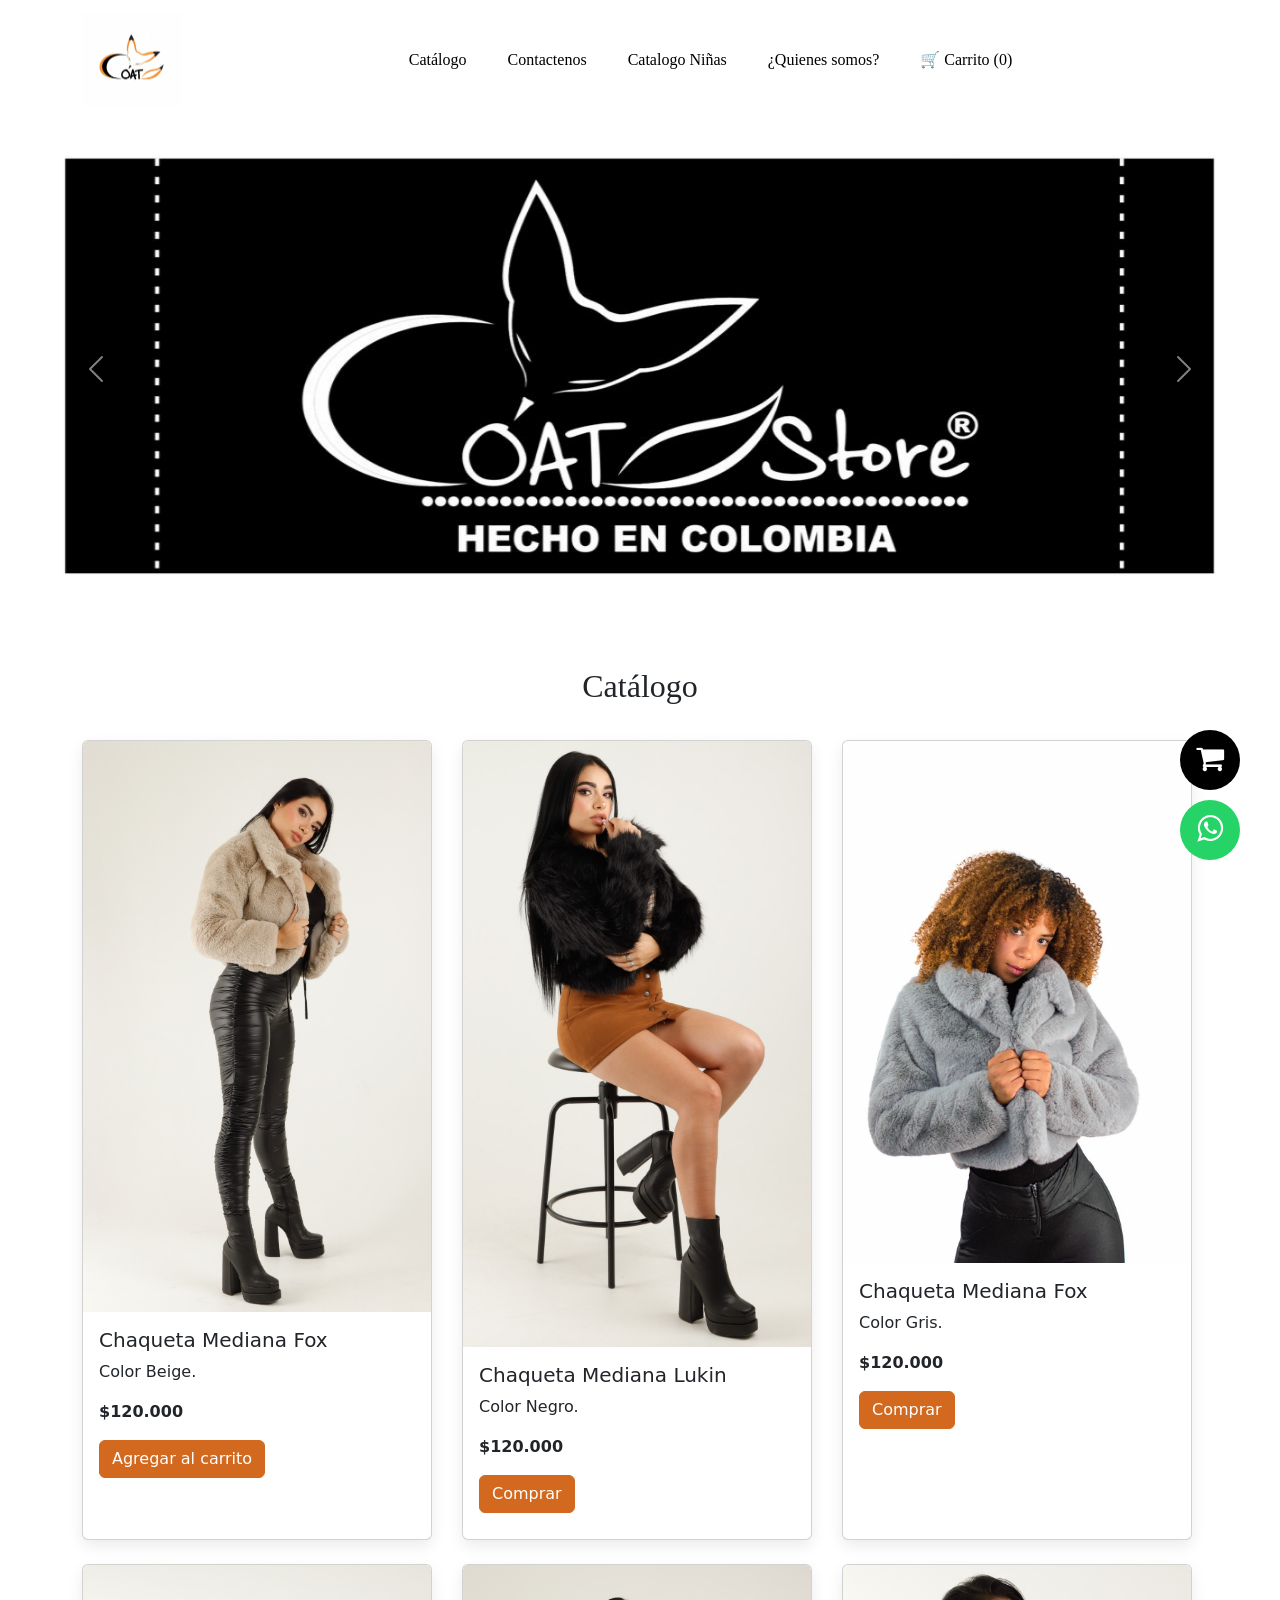
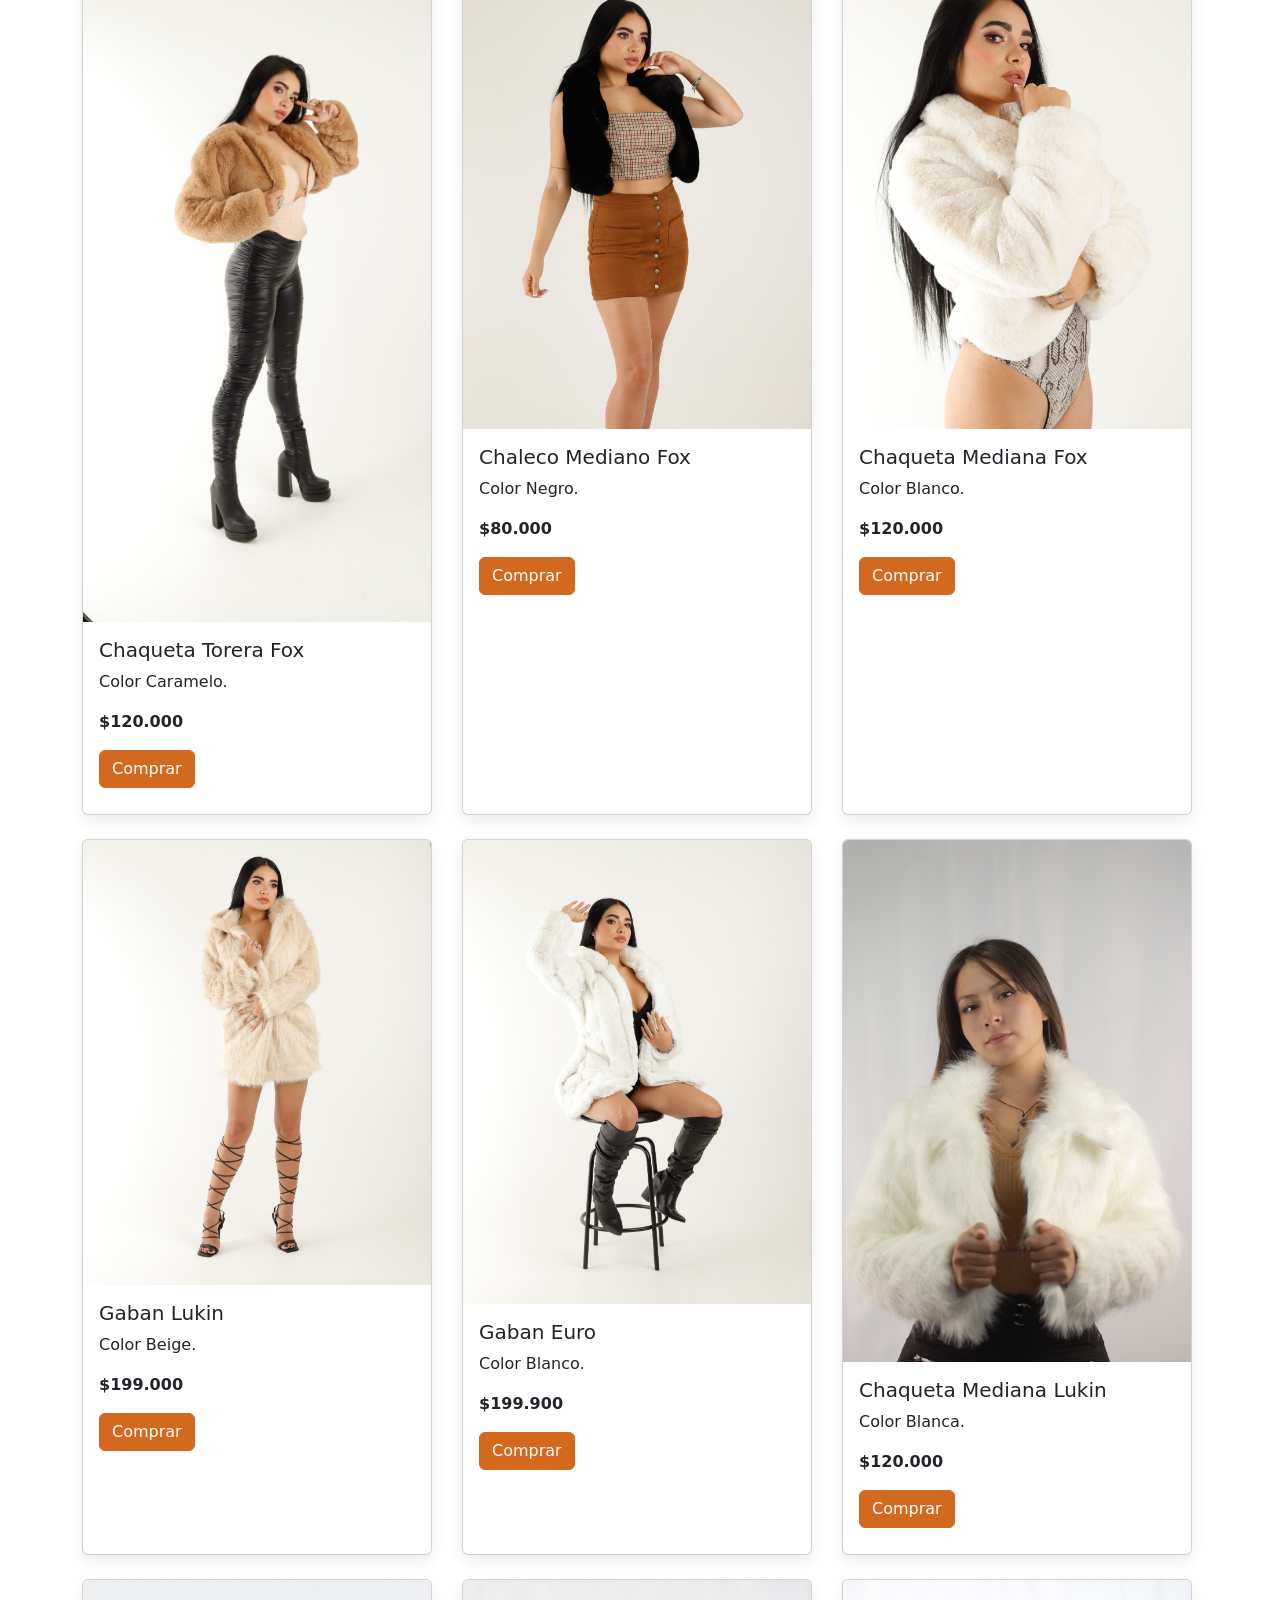
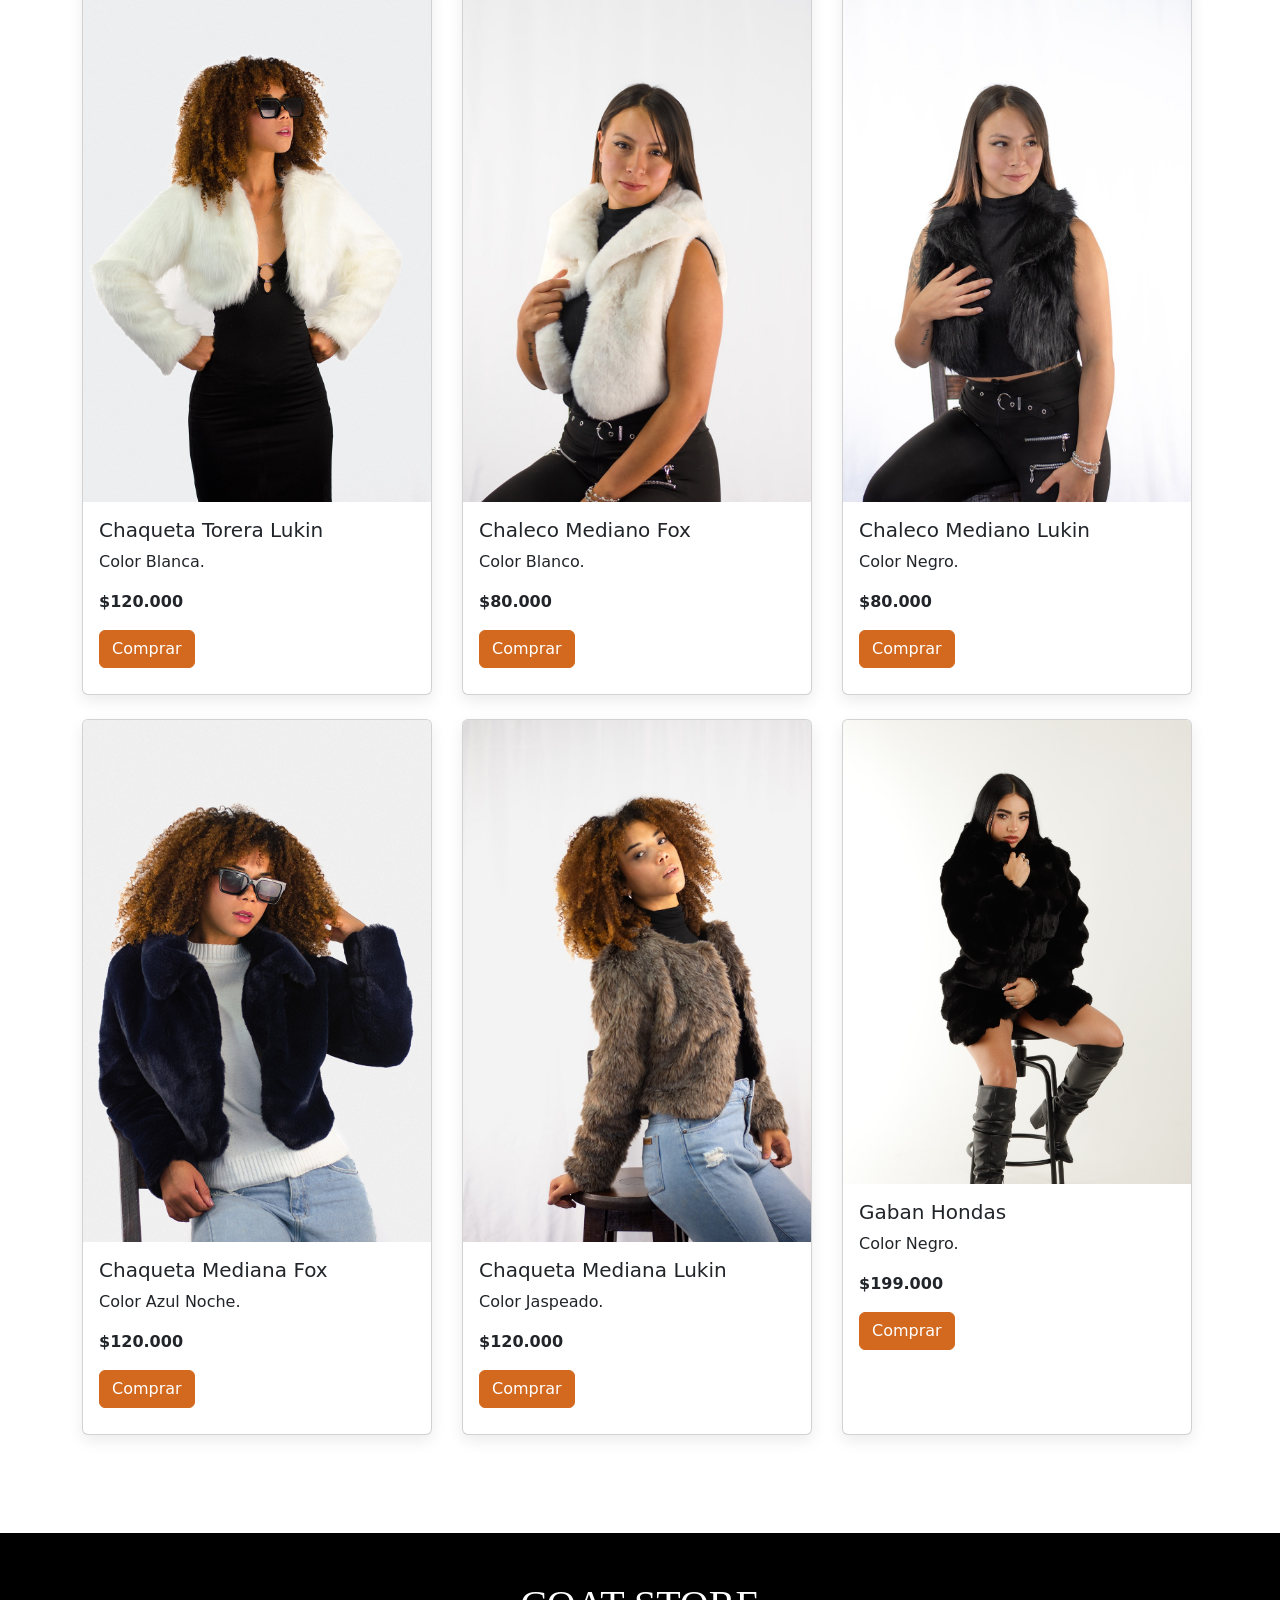
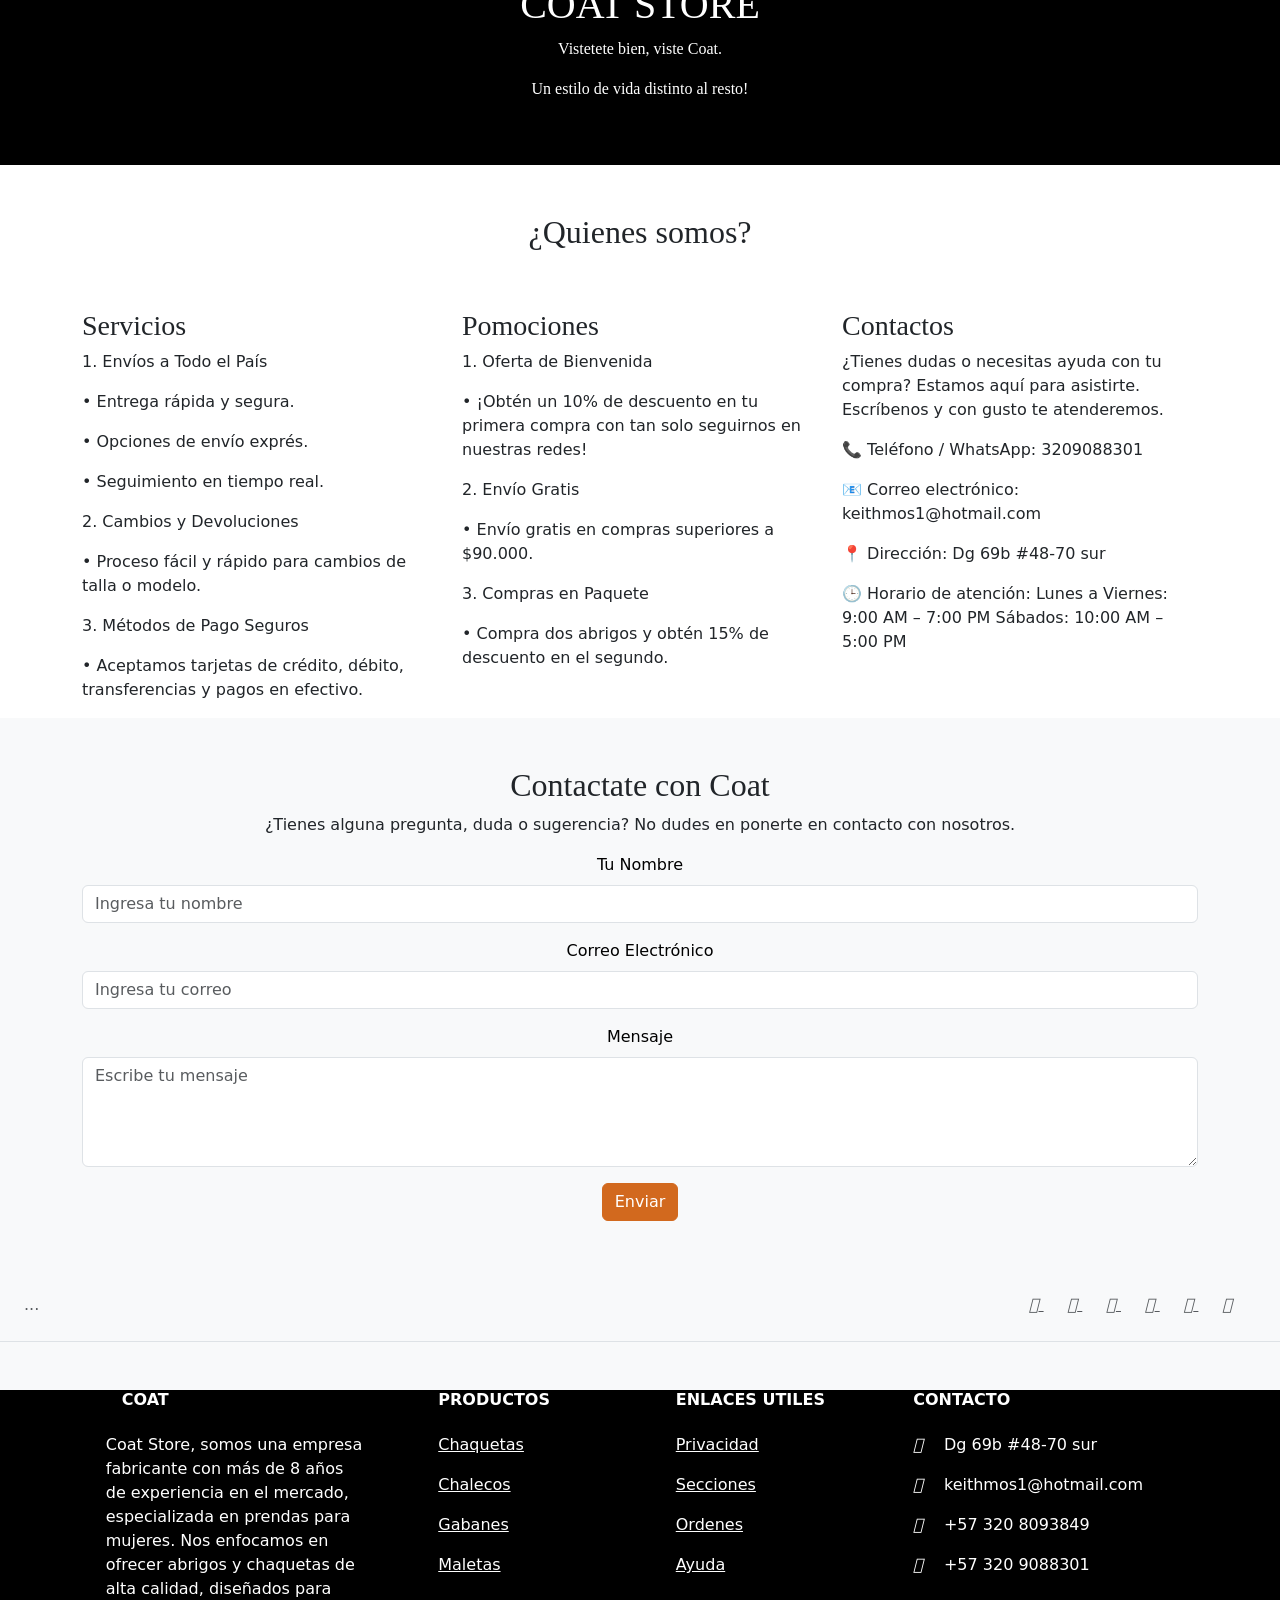
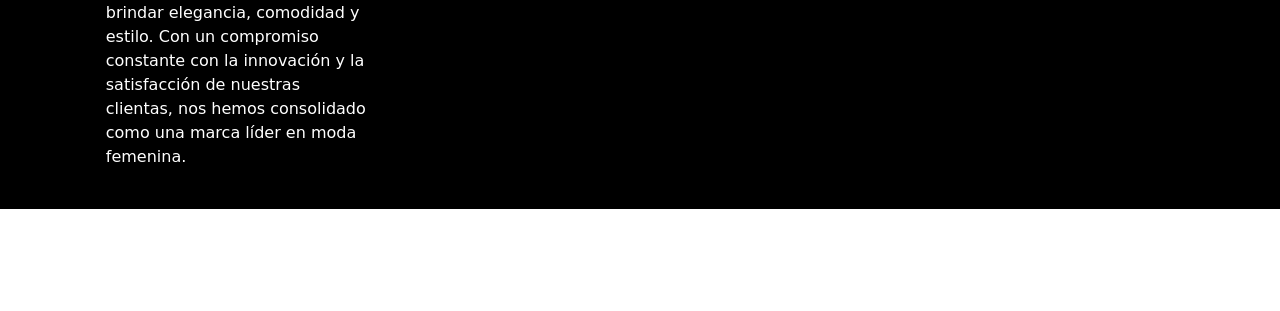
<file: frontend/views/index.html>
<!DOCTYPE html>
<html lang="en">
<head>
  <link rel="stylesheet" type="text/css" href="css/estilo.css">
  <link rel="stylesheet" href="https://stackpath.bootstrapcdn.com/font-awesome/4.7.0/css/font-awesome.min.css">
  <link href="https://cdn.jsdelivr.net/npm/bootstrap@5.3.3/dist/css/bootstrap.min.css" rel="stylesheet">
  <script src="https://cdn.jsdelivr.net/npm/bootstrap@5.3.3/dist/js/bootstrap.bundle.min.js"></script>
  <meta charset="UTF-8">
  <meta name="viewport" content="width=device-width, initial-scale=1.0">
  <title>Coat</title>
  <link rel="icon" type="image/x-icon" href="./assets/coat.jpg">
</head>
<body>


<header>
<nav class="navbar navbar-expand-lg bg-white">
  <div class="container">

    <a class="navbar-brand" href="index.html">
      <img class="imagen" src="./assets/coat.jpg" alt="imagen coat">
    </a>

    <button class="navbar-toggler" type="button" data-bs-toggle="collapse" data-bs-target="#menu">
      <span class="navbar-toggler-icon"></span>
    </button>

    <div class="collapse navbar-collapse justify-content-center" id="menu">
      <ul class="navbar-nav">

        <li class="nav-item">
          <a class="nav-link" href="#Catálogo">Catálogo</a>
        </li>

        <li class="nav-item">
          <a class="nav-link" href="#Contactenos">Contactenos</a>
        </li>

        <li class="nav-item">
          <a class="nav-link" href="niñas.html">Catalogo Niñas</a>
        </li>

        <li class="nav-item">
          <a class="nav-link" href="#Acercadenosotros">¿Quienes somos?</a>
        </li>
        <li class="nav-item">
<a class="nav-link" href="#" data-bs-toggle="offcanvas" data-bs-target="#carrito">
🛒 Carrito (<span id="contador">0</span>)
</a>
</li>

      </ul>
    </div>

  </div>
</nav>
</header>


    <!-- Carousel -->
<div id="demo" class="carousel slide" data-bs-ride="carousel">

    <!-- Indicators/dots -->
    <div class="carousel-indicators">
      <button type="button" data-bs-target="#demo" data-bs-slide-to="0" class="active"></button>
      <button type="button" data-bs-target="#demo" data-bs-slide-to="1"></button>
      <button type="button" data-bs-target="#demo" data-bs-slide-to="2"></button>
      <button type="button" data-bs-target="#demo" data-bs-slide-to="3"></button>
    </div>
  
    <!-- The slideshow/carousel -->
    <div class="carousel-inner">
      <div class="carousel-item active">
        <img src="./assets/imgp3.jpg" alt="Los Angeles" class="d-block w-100">
      </div>
      <div class="carousel-item">
        <img src="./assets/imgpp2.jpg" alt="Chicago" class="d-block w-100">
      </div>
      <div class="carousel-item">
        <img src="./assets/imgp3.jpg" alt="New York" class="d-block w-100">
      </div>
      <div class="carousel-item">
        <img src="./assets/imgp2.jpg" alt="New York" class="d-block w-100">
      </div>
    </div>
  
    <!-- Left and right controls/icons -->
    <button class="carousel-control-prev" type="button" data-bs-target="#demo" data-bs-slide="prev">
      <span class="carousel-control-prev-icon"></span>
    </button>
    <button class="carousel-control-next" type="button" data-bs-target="#demo" data-bs-slide="next">
      <span class="carousel-control-next-icon"></span>
    </button>
  </div>
  <!-- catalogo-->
   <section id="Catálogo">
  <div class="container py-5">
    <h2 class="catalogo1 mb-4">Catálogo</h2>
    <div class="row row-cols-1 row-cols-md-3 g-4">
        
      
        
        <div class="col">
            <div class="card h-100">
                <img src="./assets/med1.jpg" class="card-img-top" alt="Producto 1">
                <div class="card-body">
                    <h5 class="card-title">Chaqueta Mediana Fox</h5>
                    <p class="card-text">Color Beige.</p>
                    <p class="fw-bold">$120.000</p>
                    <button class="btn btn-primary"
onclick="agregarCarrito('Chaqueta Mediana Fox',120000)">
Agregar al carrito
</button>
                </div>
            </div>
        </div>
    
        
        <div class="col">
            <div class="card h-100">
                <img src="./assets/medlukinnegra.jpg" class="card-img-top" alt="Producto 3">
                <div class="card-body">
                    <h5 class="card-title">Chaqueta Mediana Lukin</h5>
                    <p class="card-text">Color Negro.</p>
                    <p class="fw-bold">$120.000</p>
                    <a href="#" class="btn btn-primary">Comprar</a>
                </div>
            </div>
        </div>
        
     
        
        <div class="col">
            <div class="card h-100">
                <img src="./assets/medianagris.jpg" class="card-img-top" alt="Producto 4">
                <div class="card-body">
                    <h5 class="card-title">Chaqueta Mediana Fox</h5>
                    <p class="card-text">Color Gris.</p>
                    <p class="fw-bold">$120.000</p>
                    <a href="#" class="btn btn-primary">Comprar</a>
                </div>
            </div>
        </div>
        
        <div class="col">
            <div class="card h-100">
                <img src="./assets/torerabeige.jpg" class="card-img-top" alt="Producto 5">
                <div class="card-body">
                    <h5 class="card-title">Chaqueta Torera Fox</h5>
                    <p class="card-text">Color Caramelo.</p>
                    <p class="fw-bold">$120.000</p>
                    <a href="#" class="btn btn-primary">Comprar</a>
                </div>
            </div>
        </div>
        
       
        
        <div class="col">
            <div class="card h-100">
                <img src="./assets/chalecofox.jpg" class="card-img-top" alt="Producto 6">
                <div class="card-body">
                    <h5 class="card-title">Chaleco Mediano Fox</h5>
                    <p class="card-text">Color Negro.</p>
                    <p class="fw-bold">$80.000</p>
                    <a href="#" class="btn btn-primary">Comprar</a>
                </div>
            </div>
          </div>
        <div class="col">
            <div class="card h-100">
                <img src="./assets/medbl.jpg" class="card-img-top" alt="Producto 15">
                <div class="card-body">
                    <h5 class="card-title">Chaqueta Mediana Fox</h5>
                    <p class="card-text">Color Blanco.</p>
                    <p class="fw-bold">$120.000</p>
                    <a href="#" class="btn btn-primary">Comprar</a>
                </div>
            </div>
        </div>
        <div class="col">
            <div class="card h-100">
                <img src="./assets/med2.jpg" class="card-img-top" alt="Producto 5">
                <div class="card-body">
                    <h5 class="card-title">Gaban Lukin</h5>
                    <p class="card-text">Color Beige.</p>
                    <p class="fw-bold">$199.000</p>
                    <a href="#" class="btn btn-primary">Comprar</a>
                </div>
            </div>
        </div>
        <div class="col">
            <div class="card h-100">
                <img src="./assets/med3.jpg" class="card-img-top" alt="Producto 5">
                <div class="card-body">
                    <h5 class="card-title">Gaban Euro</h5>
                    <p class="card-text">Color Blanco.</p>
                    <p class="fw-bold">$199.900</p>
                    <a href="#" class="btn btn-primary">Comprar</a>
                </div>
            </div>
        </div>
        <div class="col">
            <div class="card h-100">
                <img src="./assets/med4.jpg" class="card-img-top" alt="Producto 5">
                <div class="card-body">
                    <h5 class="card-title">Chaqueta Mediana Lukin</h5>
                    <p class="card-text">Color Blanca.</p>
                    <p class="fw-bold">$120.000</p>
                    <a href="#" class="btn btn-primary">Comprar</a>
                </div>
            </div>
        </div>
        <div class="col">
            <div class="card h-100">
                <img src="./assets/med5.jpg" class="card-img-top" alt="Producto 5">
                <div class="card-body">
                    <h5 class="card-title">Chaqueta Torera Lukin</h5>
                    <p class="card-text">Color Blanca.</p>
                    <p class="fw-bold">$120.000</p>
                    <a href="#" class="btn btn-primary">Comprar</a>
                </div>
            </div>
        </div>
        <div class="col">
            <div class="card h-100">
                <img src="./assets/med6.jpg" class="card-img-top" alt="Producto 5">
                <div class="card-body">
                    <h5 class="card-title">Chaleco Mediano Fox</h5>
                    <p class="card-text">Color Blanco.</p>
                    <p class="fw-bold">$80.000</p>
                    <a href="#" class="btn btn-primary">Comprar</a>
                </div>
            </div>
        </div>
        <div class="col">
            <div class="card h-100">
                <img src="./assets/med7.jpg" class="card-img-top" alt="Producto 5">
                <div class="card-body">
                    <h5 class="card-title">Chaleco Mediano Lukin</h5>
                    <p class="card-text">Color Negro.</p>
                    <p class="fw-bold">$80.000</p>
                    <a href="#" class="btn btn-primary">Comprar</a>
                </div>
            </div>
        </div>
        <div class="col">
            <div class="card h-100">
                <img src="./assets/med8.jpg" class="card-img-top" alt="Producto 5">
                <div class="card-body">
                    <h5 class="card-title">Chaqueta Mediana Fox</h5>
                    <p class="card-text">Color Azul Noche.</p>
                    <p class="fw-bold">$120.000</p>
                    <a href="#" class="btn btn-primary">Comprar</a>
                </div>
            </div>
        </div>
        <div class="col">
            <div class="card h-100">
                <img src="./assets/med9.jpg" class="card-img-top" alt="Producto 5">
                <div class="card-body">
                    <h5 class="card-title">Chaqueta Mediana Lukin</h5>
                    <p class="card-text">Color Jaspeado.</p>
                    <p class="fw-bold">$120.000</p>
                    <a href="#" class="btn btn-primary">Comprar</a>
                </div>
            </div>
        </div>
        <div class="col">
            <div class="card h-100">
                <img src="./assets/gabanhondasnegro.jpg" class="card-img-top" alt="Producto 2">
                <div class="card-body">
                    <h5 class="card-title">Gaban Hondas</h5>
                    <p class="card-text">Color Negro.</p>
                    <p class="fw-bold">$199.000</p>
                    <a href="#" class="btn btn-primary">Comprar</a>
                </div>
            </div>
        </div>
</section>
        
    </div>
</div>
<script src="https://cdn.jsdelivr.net/npm/bootstrap@5.3.0/dist/js/bootstrap.bundle.min.js"></script>



<!-- Carousel wrapper -->
  <div class="container-fluid2 p-5  text-white text-center">
    <h1></a>COAT STORE </h1>
    <p>Vistetete bien, viste Coat.</p> 
    <p>Un estilo de vida distinto al resto!</p>
  </div>


    <section id="Acercadenosotros">
  <div class="container mt-5">
    <div class="row">
      <h2>¿Quienes somos?</h2><br><br><br><br>
      <div class="col-sm-4">
        <h3>Servicios</h3>
        <p>1.	Envíos a Todo el País</p>
          <p>•	Entrega rápida y segura.</p>
          <p>•	Opciones de envío exprés.</p>
          <p>•	Seguimiento en tiempo real.</p>
         <p> 2.	Cambios y Devoluciones</p>
          <p>•	Proceso fácil y rápido para cambios de talla o modelo.</p>
          <p>3.	Métodos de Pago Seguros</p>
            <p>•	Aceptamos tarjetas de crédito, débito, transferencias y pagos en efectivo.</p>
             
         
      
      </div>
      <div class="col-sm-4">
        <h3>Pomociones</h3>        
        <p>1.	Oferta de Bienvenida</p>
	<p>•	¡Obtén un 10% de descuento en tu primera compra con tan solo seguirnos en nuestras redes!</p>
	<p>2.	Envío Gratis</p>
	<p>•	Envío gratis en compras superiores a $90.000.</p>
	<p>3.	Compras en Paquete</p>
	<p>•	Compra dos abrigos y obtén 15% de descuento en el segundo.</p>
      </div>
      <div class="col-sm-4">
        <h3>Contactos</h3>        
        <p>¿Tienes dudas o necesitas ayuda con tu compra? Estamos aquí para asistirte. Escríbenos y con gusto te atenderemos.</p>

<p>📞 Teléfono / WhatsApp: 3209088301</p>
<p>📧 Correo electrónico: keithmos1@hotmail.com</p>
<p>📍 Dirección: Dg 69b #48-70 sur</p>

<p>🕒 Horario de atención:
Lunes a Viernes: 9:00 AM – 7:00 PM
Sábados: 10:00 AM – 5:00 PM</p>

    </div>
    </div>
  </div>
</section>


<section id="Contactenos" class="bg-light py-5">
  <div class="container text-center">
      <h2>Contactate con Coat</h2>
      <p>¿Tienes alguna pregunta, duda o sugerencia? No dudes en ponerte en contacto con nosotros.</p>
      <form action="#" method="POST">
          <div class="mb-3">
              <label for="name" class="form-label">Tu Nombre</label>
              <input type="text" class="form-control" id="name" placeholder="Ingresa tu nombre">
          </div>
          <div class="mb-3">
              <label for="email" class="form-label">Correo Electrónico</label>
              <input type="email" class="form-control" id="email" placeholder="Ingresa tu correo">
          </div>
          <div class="mb-3">
              <label for="message" class="form-label">Mensaje</label>
              <textarea class="form-control" id="message" rows="4" placeholder="Escribe tu mensaje"></textarea>
          </div>
          <button type="submit" class="btn btn-primary">Enviar</button>
      </form>
  </div>
</section>


  <a href="https://wa.me/+573209088301?text=Me%20gustaría%20saber%20el%20precio%20del%20coche" class="whatsapp" target="_blank"> <i class="fa fa-whatsapp whatsapp-icon"></i></a>
<a href="#" class="carrito-btn" data-bs-toggle="offcanvas" data-bs-target="#carrito">
<i class="fa fa-shopping-cart carrito-icon"></i>
</a>
<script src="js/base.js"></script>

<!-- Footer -->
<footer class="text-center text-lg-start bg-body-tertiary text-muted">
    <!-- Section: Social media -->
    <section class="d-flex justify-content-center justify-content-lg-between p-4 border-bottom">
      <!-- Left -->
      <div class="me-5 d-none d-lg-block">
        <span>...</span>
      </div>
      <!-- Left -->
  
      <!-- Right -->
      <div>
        <a href="" class="me-4 text-reset">
          <i class="fab fa-facebook-f"></i>
        </a>
        <a href="" class="me-4 text-reset">
          <i class="fab fa-twitter"></i>
        </a>
        <a href="" class="me-4 text-reset">
          <i class="fab fa-google"></i>
        </a>
        <a href="" class="me-4 text-reset">
          <i class="fab fa-instagram"></i>
        </a>
        <a href="" class="me-4 text-reset">
          <i class="fab fa-linkedin"></i>
        </a>
        <a href="" class="me-4 text-reset">
          <i class="fab fa-github"></i>
        </a>
      </div>
      <!-- Right -->
    </section>
    <!-- Section: Social media -->
  
    <!-- Section: Links  -->
    <section class="links">
      <div class="container text-center text-md-start mt-5">
        <!-- Grid row -->
        <div class="row mt-3">
          <!-- Grid column -->
          <div class="col-md-3 col-lg-4 col-xl-3 mx-auto mb-4">
            <!-- Content -->
            <h6 class="text-uppercase fw-bold mb-4">
              <i class="fas fa-gem me-3"></i>Coat
            </h6>
            <p>
              Coat Store, somos una empresa fabricante con más de 8 años de experiencia en el mercado, especializada en prendas para mujeres. Nos enfocamos en ofrecer abrigos y chaquetas de alta calidad, diseñados para brindar elegancia, comodidad y estilo. Con un compromiso constante con la innovación y la satisfacción de nuestras clientas, nos hemos consolidado como una marca líder en moda femenina.
            </p>
          </div>
          <!-- Grid column -->
  
          <!-- Grid column -->
          <div class="col-md-2 col-lg-2 col-xl-2 mx-auto mb-4">
            <!-- Links -->
            <h6 class="text-uppercase fw-bold mb-4">
              Productos
            </h6>
            <p>
              <a href="#!" class="text-reset">Chaquetas</a>
            </p>
            <p>
              <a href="#!" class="text-reset">Chalecos</a>
            </p>
            <p>
              <a href="#!" class="text-reset">Gabanes</a>
            </p>
            <p>
              <a href="#!" class="text-reset">Maletas</a>
            </p>
          </div>
          <!-- Grid column -->
  
          <!-- Grid column -->
          <div class="col-md-3 col-lg-2 col-xl-2 mx-auto mb-4">
            <!-- Links -->
            <h6 class="text-uppercase fw-bold mb-4">
              Enlaces utiles
            </h6>
            <p>
              <a href="#!" class="text-reset">Privacidad</a>
            </p>
            <p>
              <a href="#!" class="text-reset">Secciones</a>
            </p>
            <p>
              <a href="#!" class="text-reset">Ordenes</a>
            </p>
            <p>
              <a href="#!" class="text-reset">Ayuda</a>
            </p>
          </div>
          <!-- Grid column -->
  
          <!-- Grid column -->
          <div class="col-md-4 col-lg-3 col-xl-3 mx-auto mb-md-0 mb-4">
            <!-- Links -->
            <h6 class="text-uppercase fw-bold mb-4">Contacto</h6>
            <p><i class="fas fa-home me-3"></i> Dg 69b #48-70 sur</p>
            <p>
              <i class="fas fa-envelope me-3"></i>
              keithmos1@hotmail.com
            </p>
            <p><i class="fas fa-phone me-3"></i> +57 320 8093849</p>
            <p><i class="fas fa-print me-3"></i> +57 320 9088301</p>
          </div>
          <!-- Grid column -->
       
    </section>
    <!-- Section: Links  -->
  
    
  </footer>
  <!-- Footer -->
</body>
</html>
</file>
<file: frontend/views/css/estilo.css>
header{
    background-color: rgb(255, 255, 255);
}
.imagen{
    width:100px;
    height: auto;
}
.navbar .nav-link{
    color:black;
    font-size:16px;
    font-family:cursive;
    margin-left:25px;
    transition:0.3s;
}

.navbar .nav-link:hover{
    color:chocolate;
}
.carousel-inner{
height: 500px;


}
.d-block{
    height: 500px;

}
.container-fluid2{
    margin-top:60px;
    background:black;
    color:white;
    padding:60px 20px;
    font-family: cursive;

  }
.card{
    width:350px;
    height: auto;
    
}
.card{
    margin-top: 10px;
}
  .whatsapp {
    position:fixed;
    width:60px;
    height:60px;
    bottom:40px;
    right:40px;
    background-color:#25d366;
    color:#FFF;
    border-radius:50px;
    text-align:center;
    font-size:30px;
    z-index:100;
  }
  
  .whatsapp-icon {
    margin-top:13px;
  }
  .container1{
    background-color:chocolate;
    color: white;
    font-family: cursive;
    
  }
  .text1-center{
    color: chocolate;
    font-size: 40px;
    font-family: cursive;
    text-align: center;
  }
  .catalogo{
    display:grid;
    grid-template-columns: repeat(4, 1fr);
    gap:40px;
    padding:40px 120px;
  }


h3{
  font-family: cursive;
}
.links{
  background-color: rgb(0, 0, 0);
  color: #FFF;
  margin-bottom: 8%;
}


/* Sección de Contacto */
.bg-light {
  background-color: #EDF2FA !important; /* Fondo claro para la sección de contacto */
}

.form-label {
  color: #000000; /* Color azul oscuro para las etiquetas */
}

.form-control {
  background-color: #FFFFFF; /* Fondo blanco para los campos de entrada */
  color: #0A0A0A; /* Texto en negro */
}

.btn-primary {
  background-color: #2298D0; /* Botones en azul */
  border-color: #2298D0; /* Borde en azul */
}
h2{
  text-align: center;
  font-size: medium;
  font-family: Georgia, 'Times New Roman', Times, serif;
}
.card{
    border:none;
    border-radius:12px;
    overflow:hidden;
    transition:0.3s;
    box-shadow:0 6px 15px rgba(0,0,0,0.08);
}

.card:hover{
    transform:translateY(-6px);
}

.btn-primary{
    background-color:chocolate;
    border:none;
    padding:6px 16px;
    border-radius:6px;
}

.btn-primary:hover{
    background-color:#a5521c;
}


.btn-primary{
    background-color: chocolate !important;
    border-color: chocolate !important;
}

.btn-primary:hover{
    background-color: #a5521c !important;
    border-color: #a5521c !important;
}


.carrito-btn{
position: fixed;
width:60px;
height:60px;
bottom:110px;
right:40px;
background-color:#000;
color:#FFF;
border-radius:50px;
text-align:center;
font-size:30px;
z-index:100;
}

.carrito-icon{
margin-top:13px;
}
</file>
